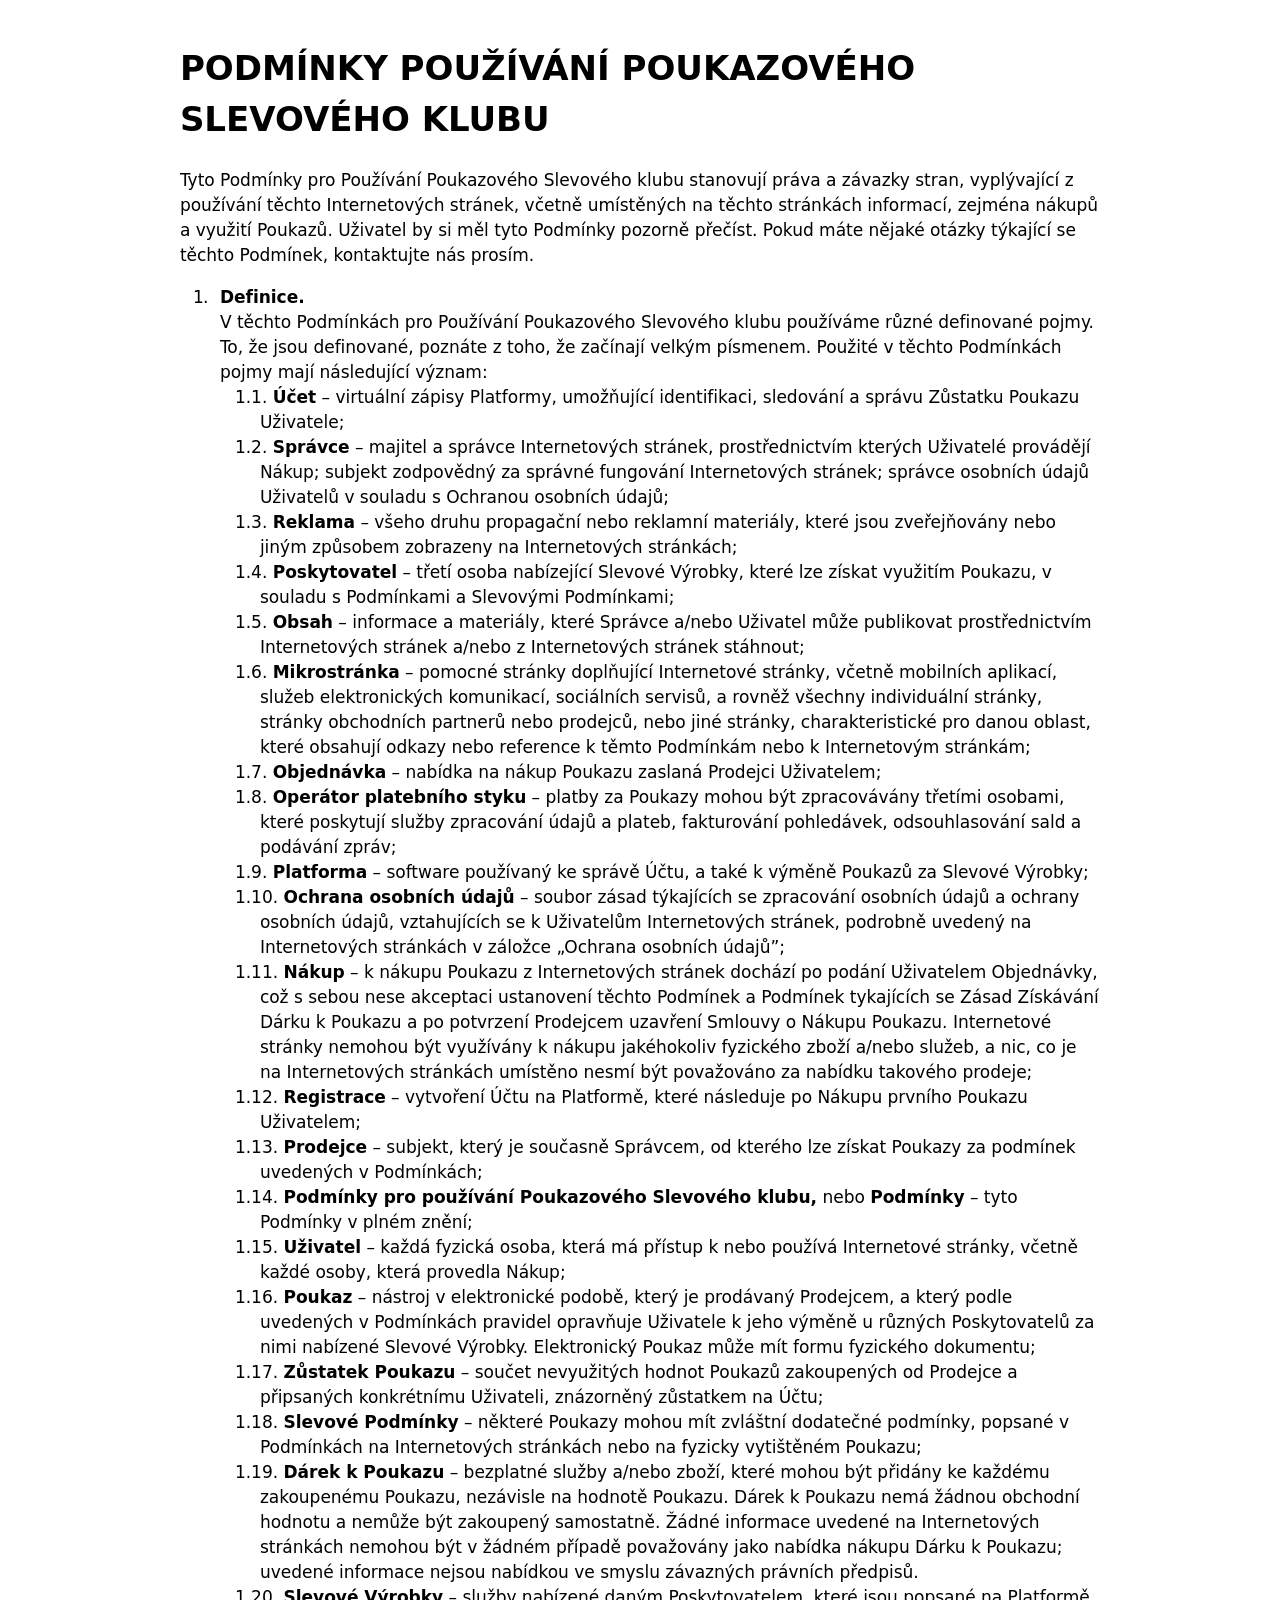
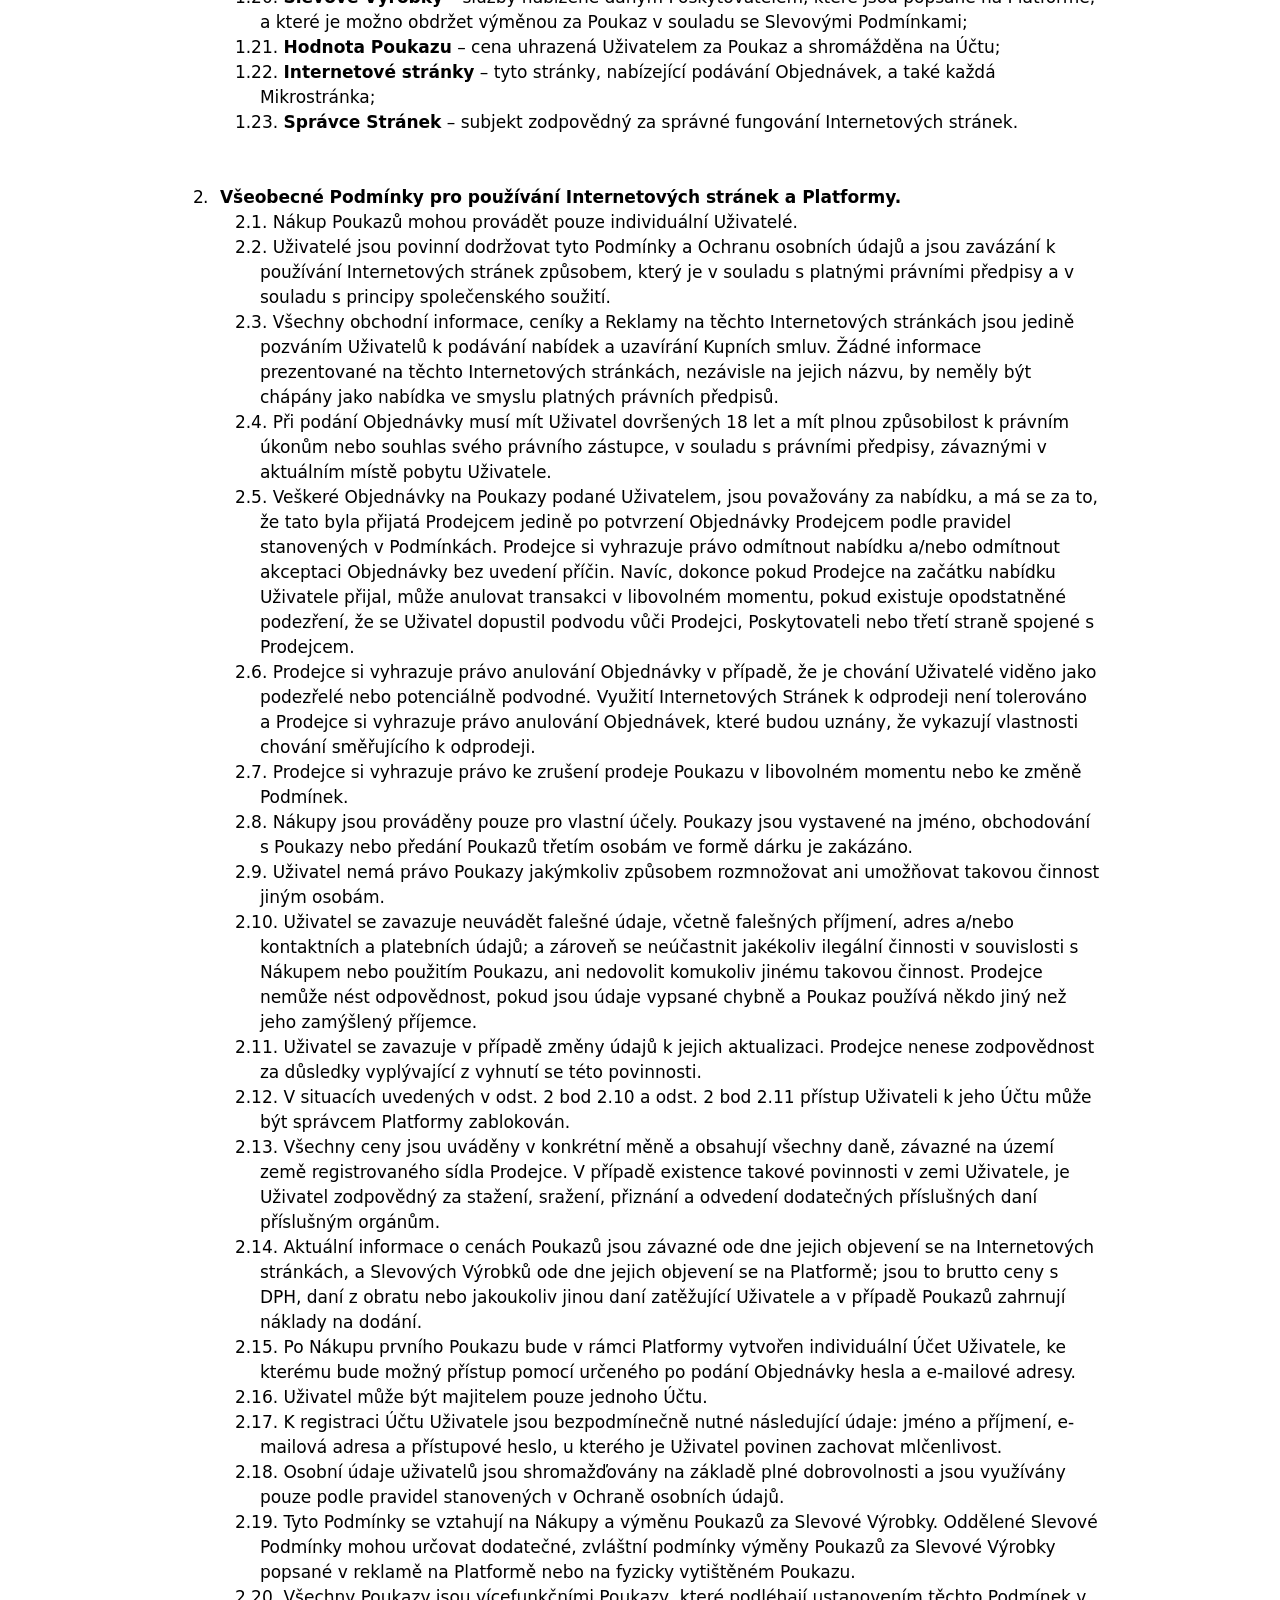
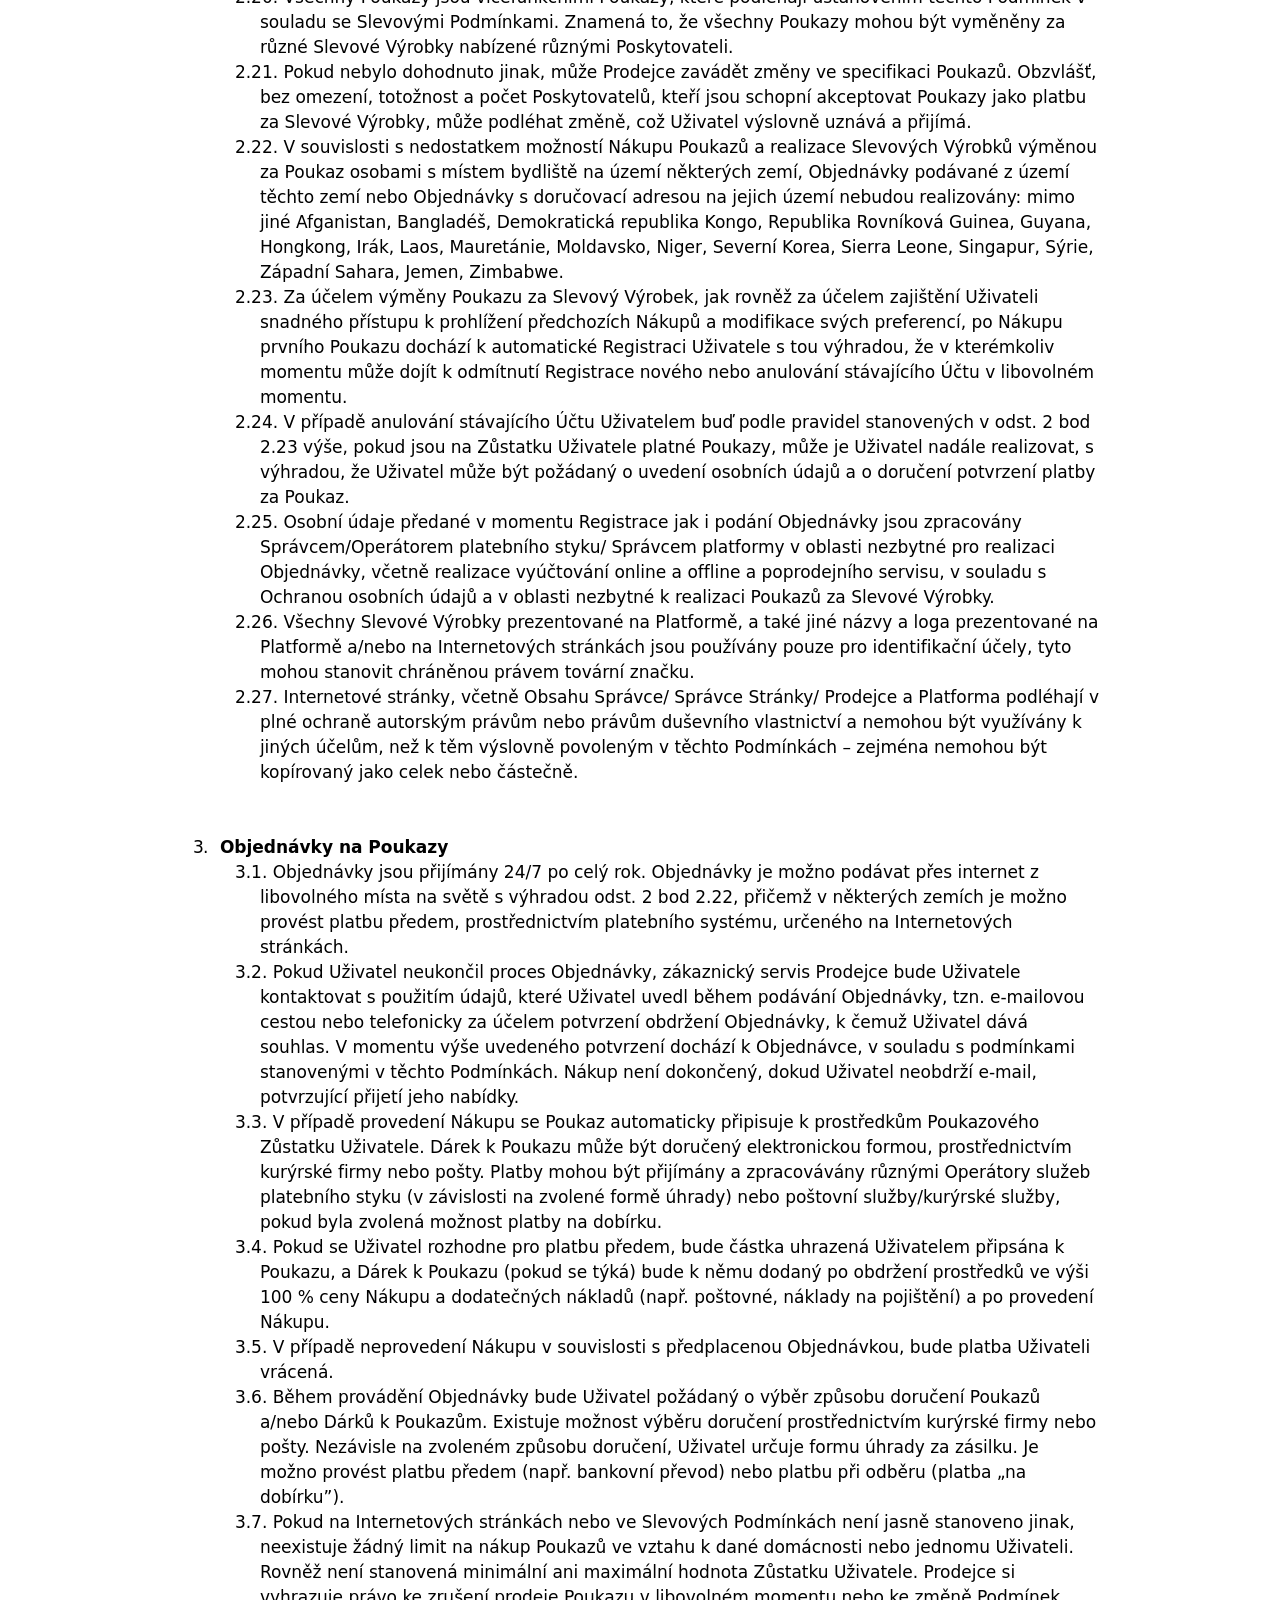
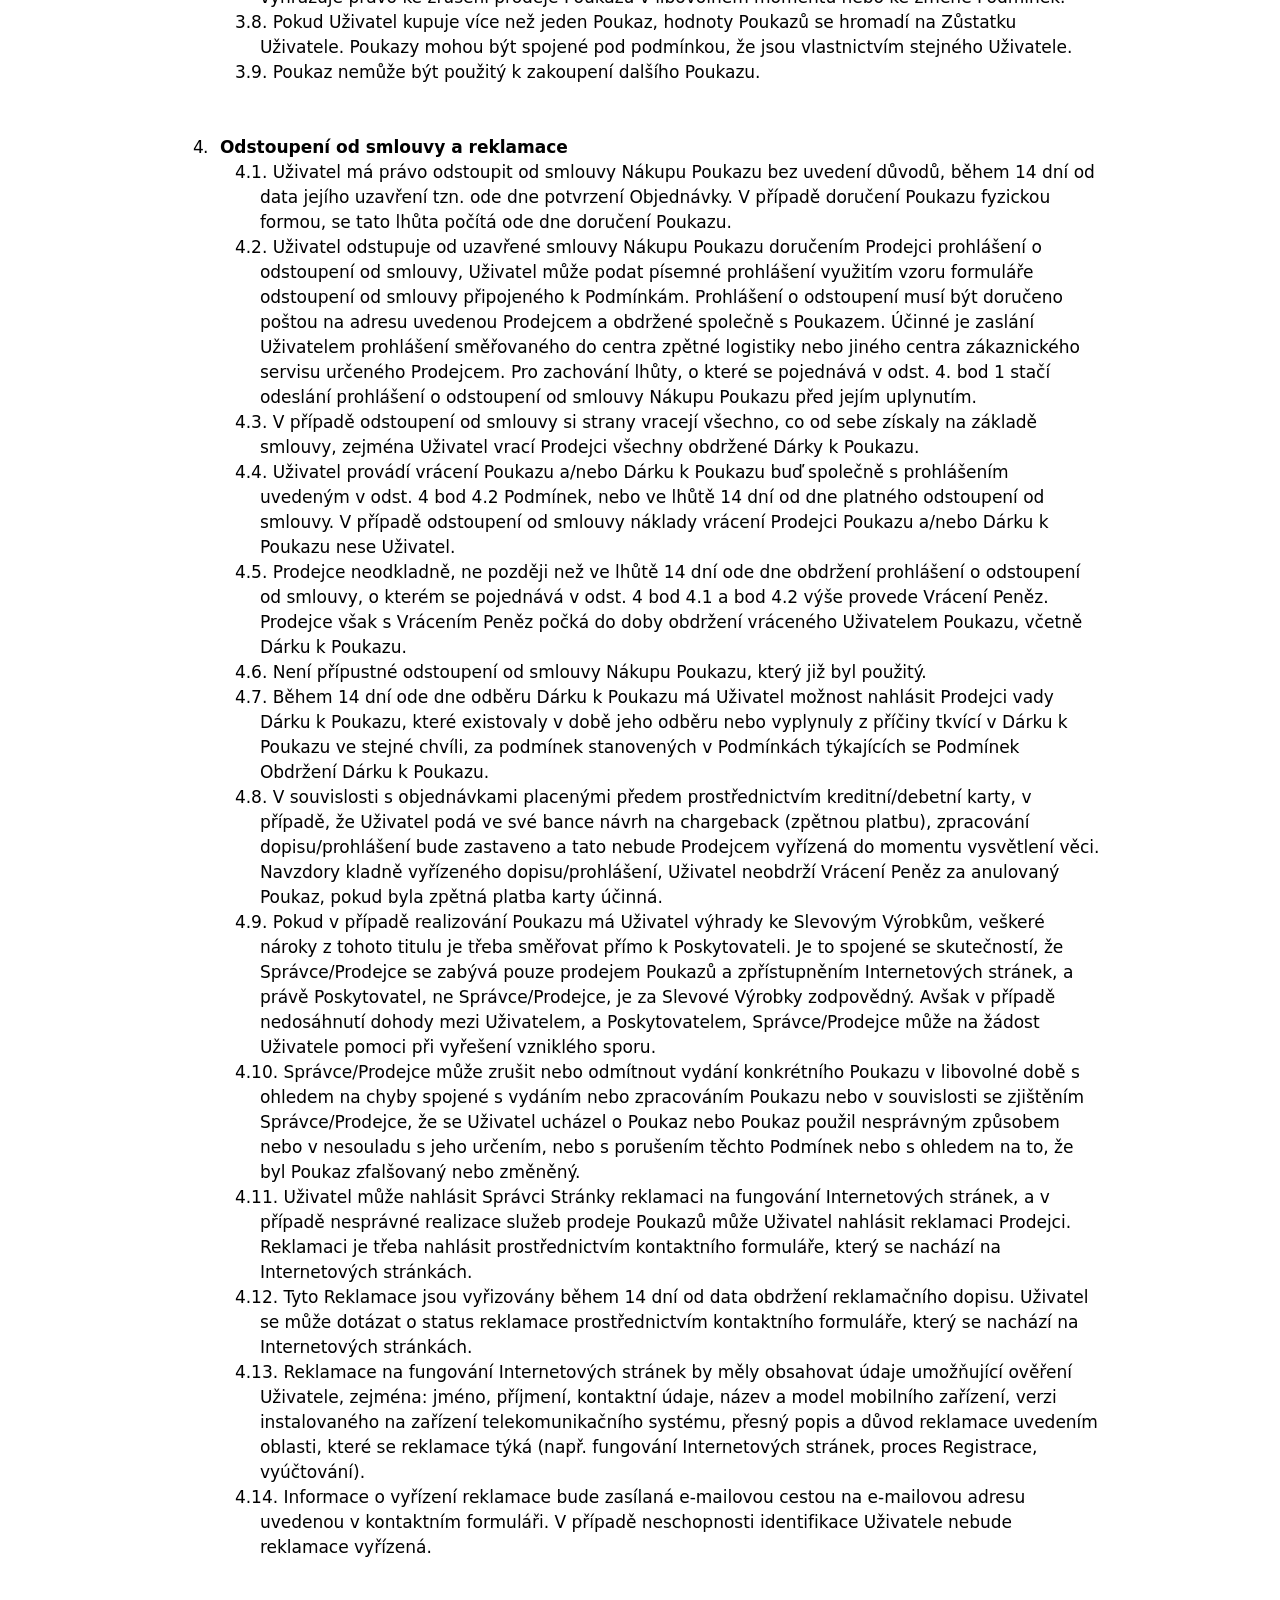
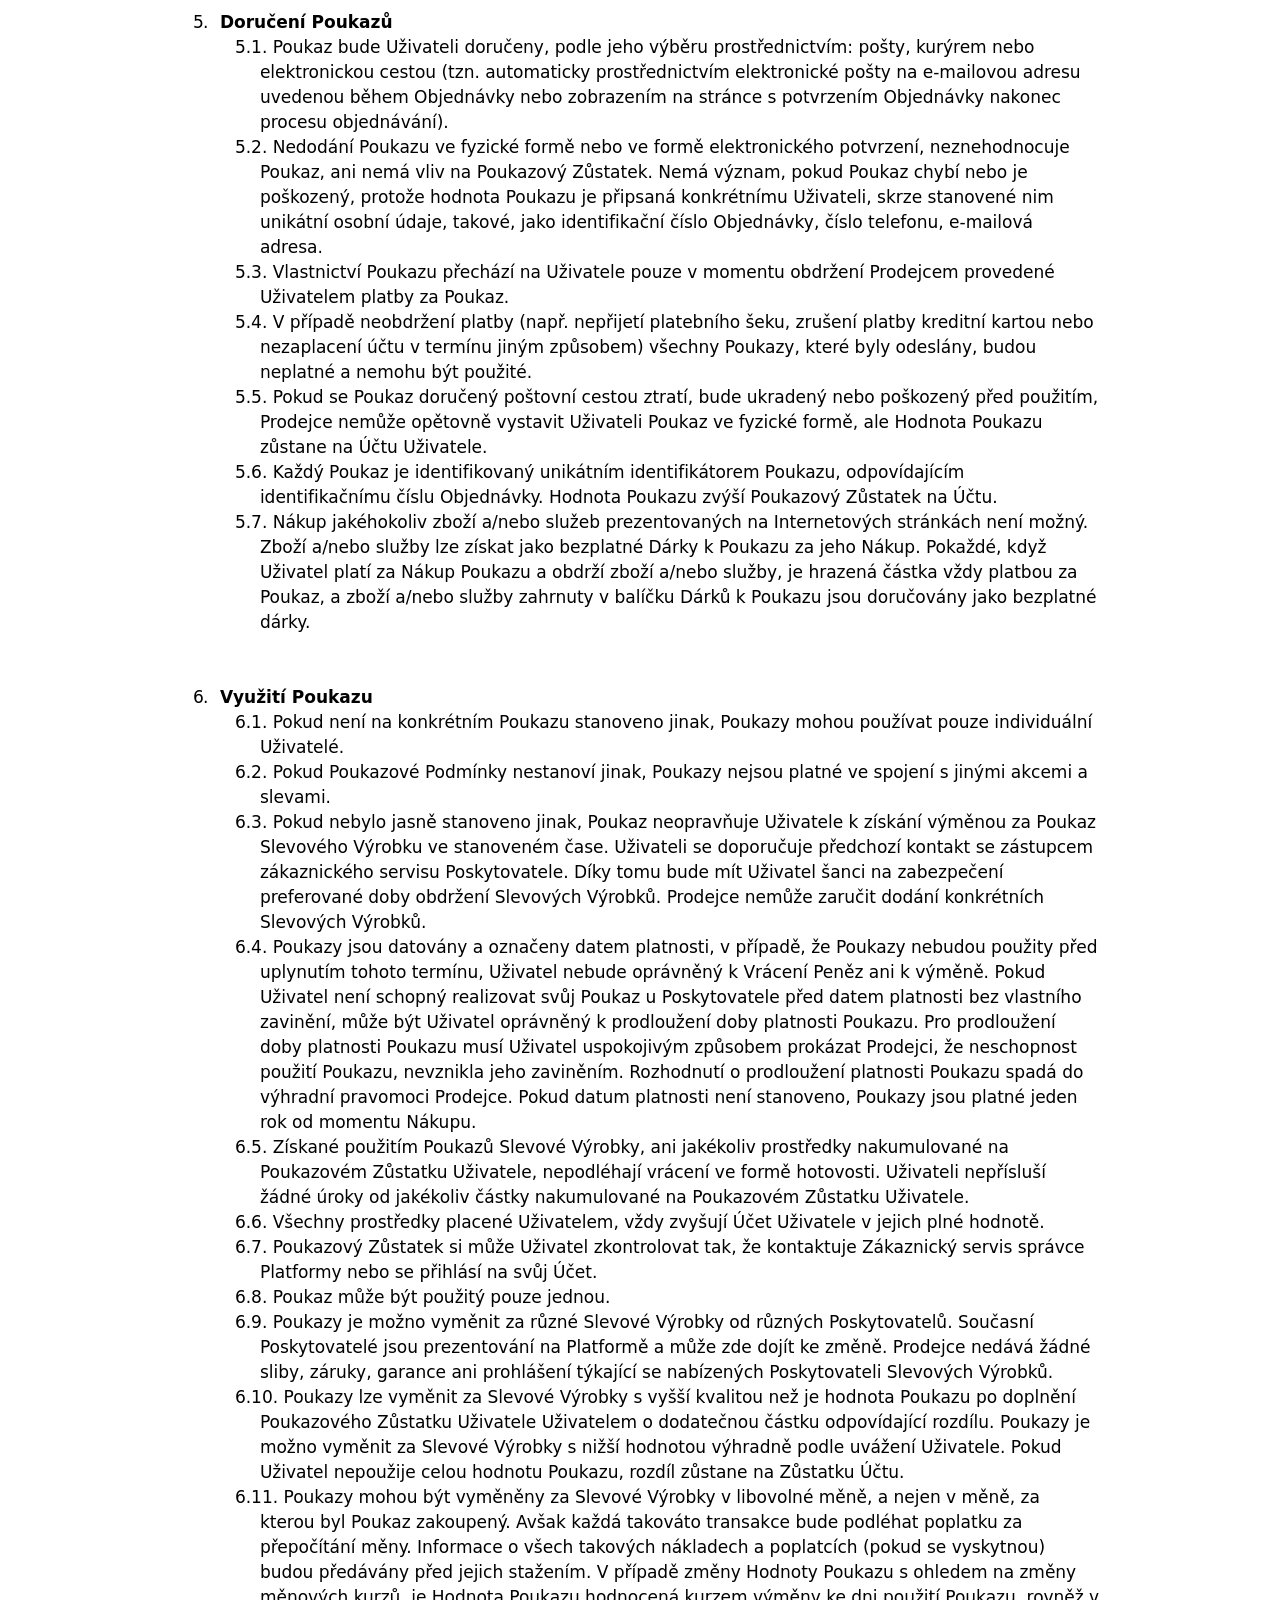
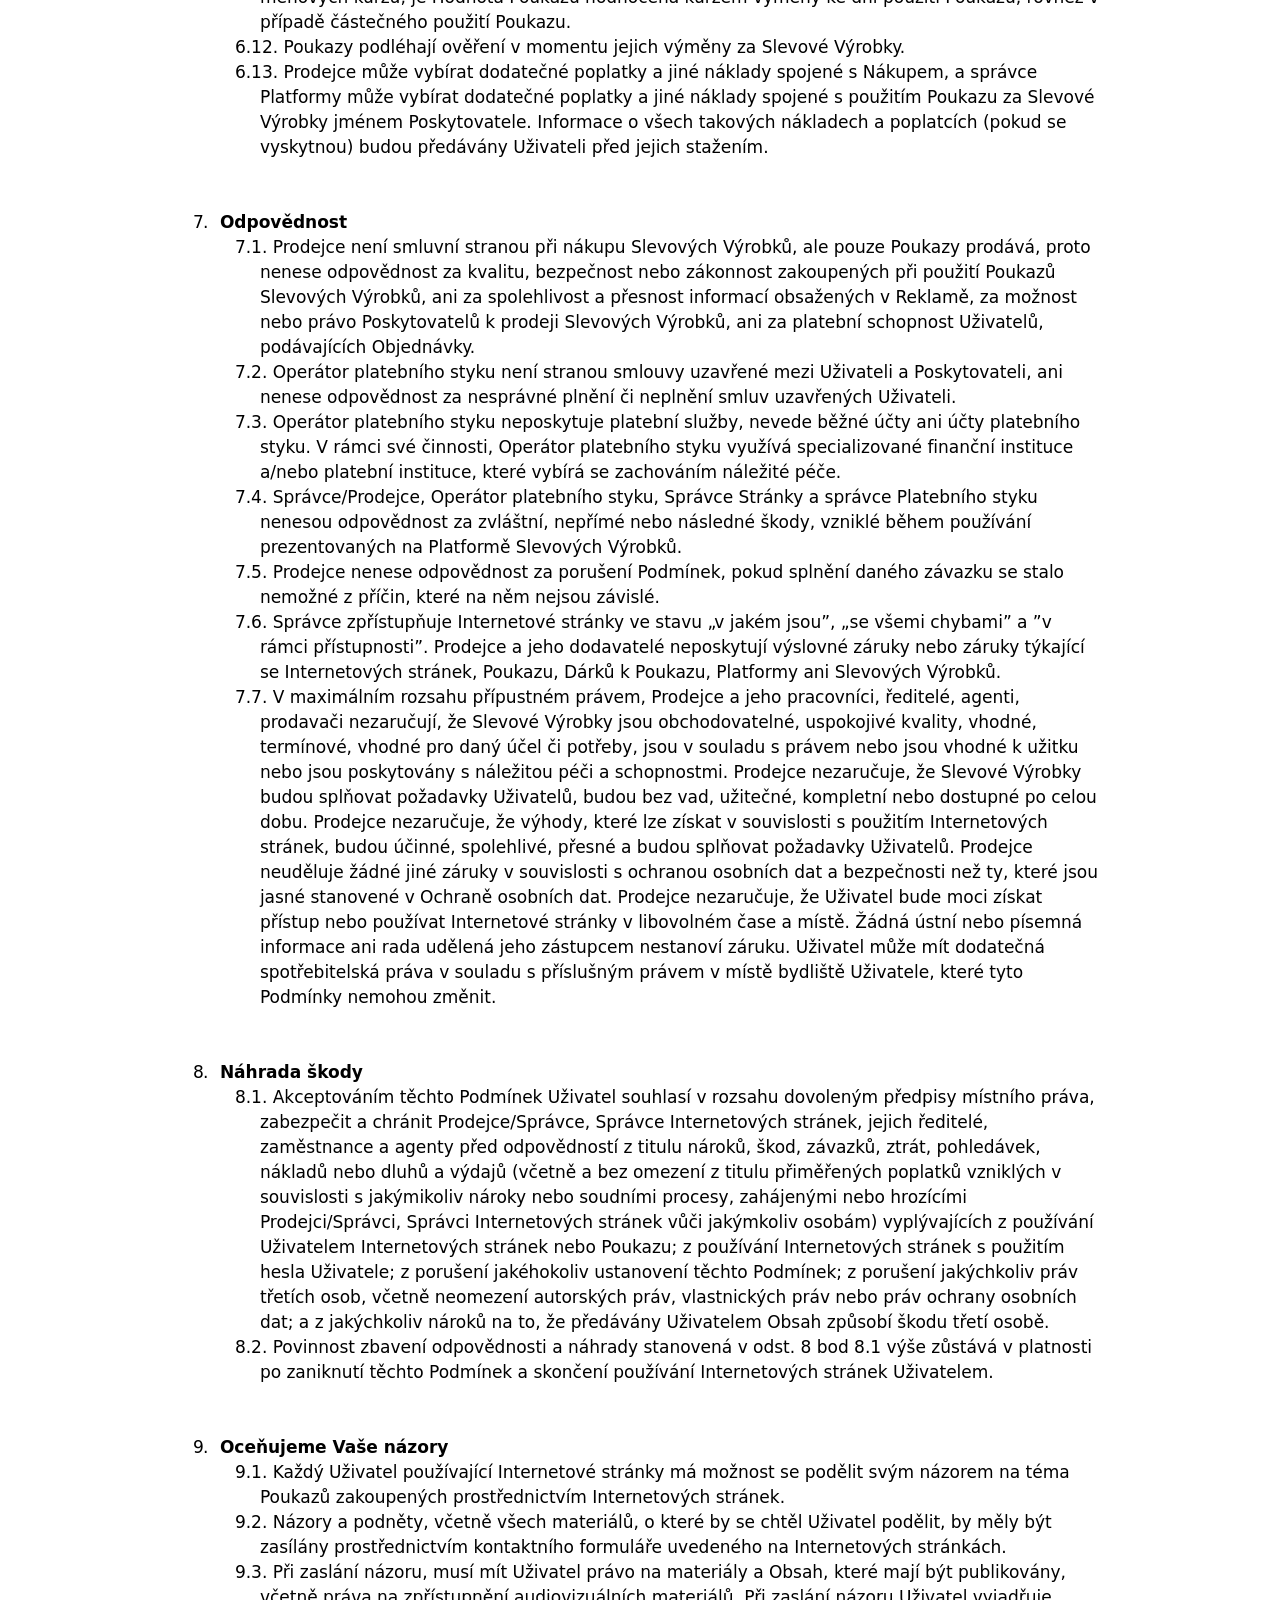
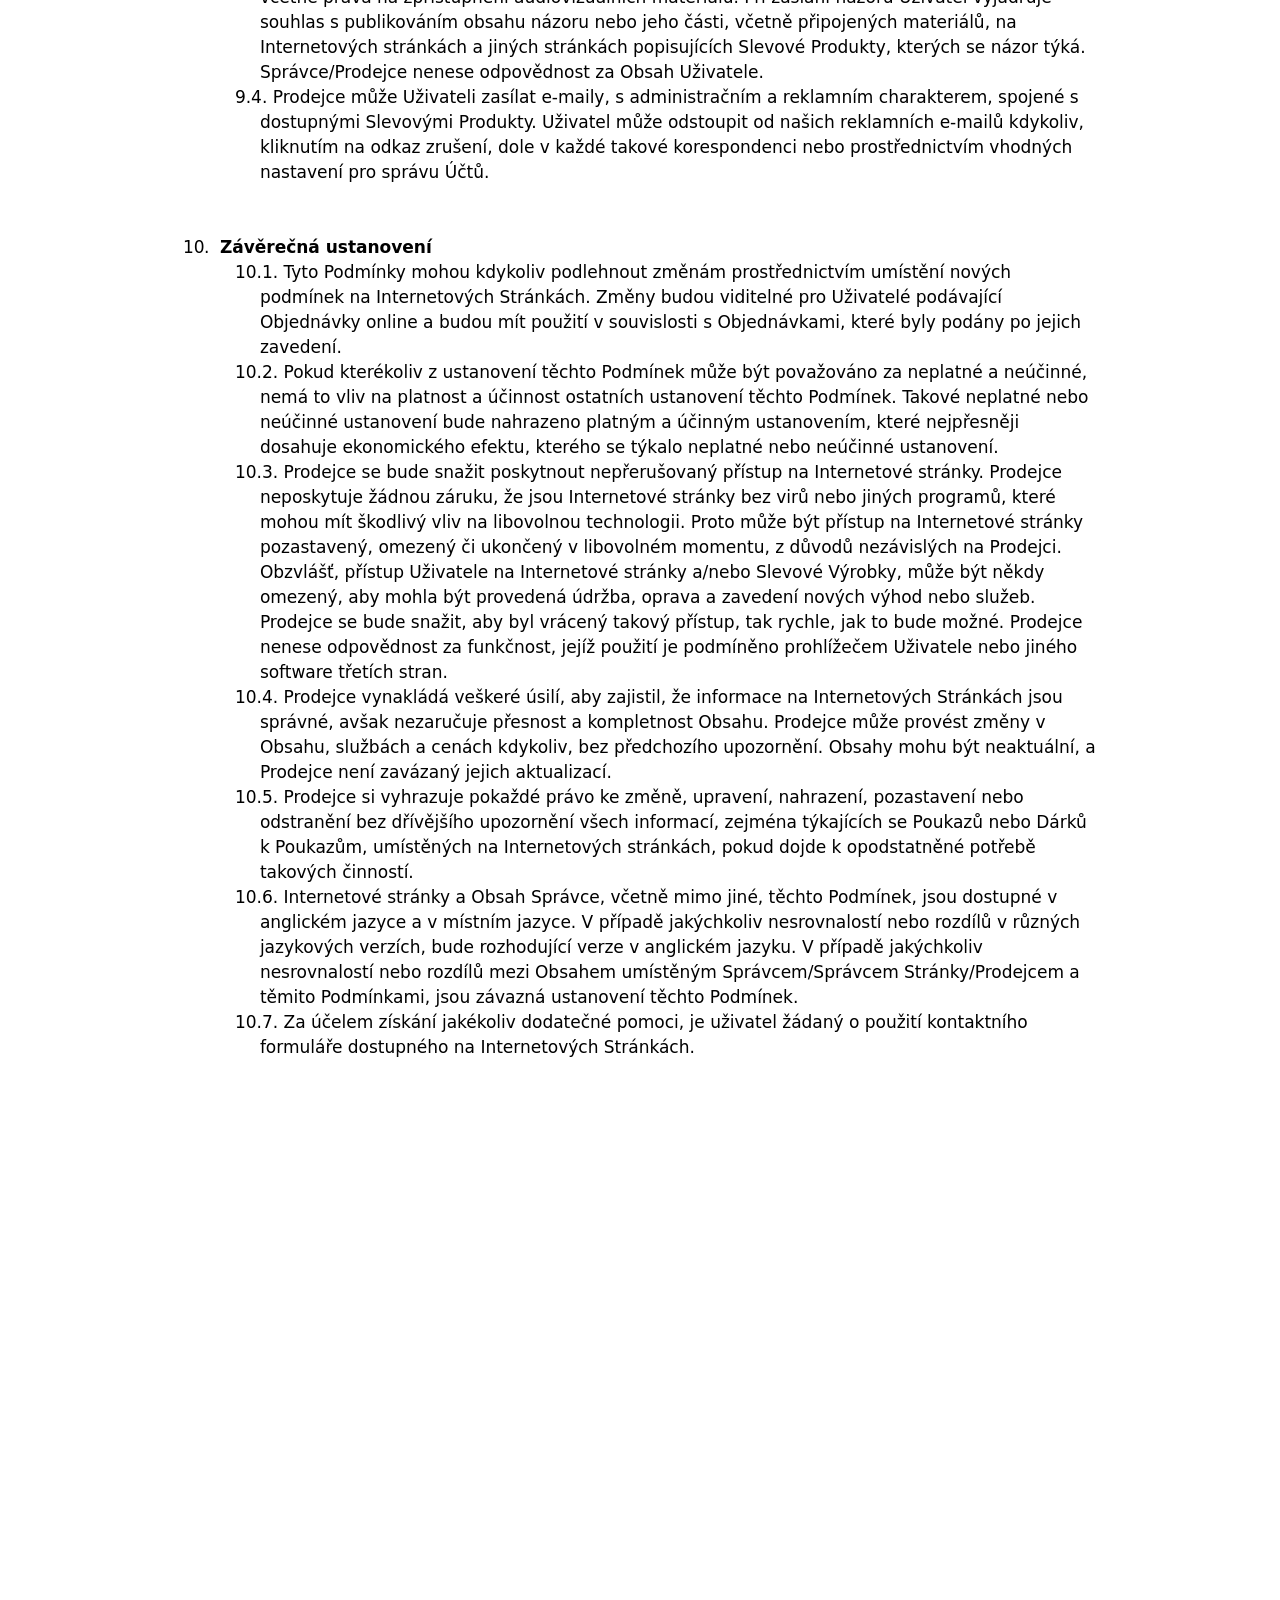
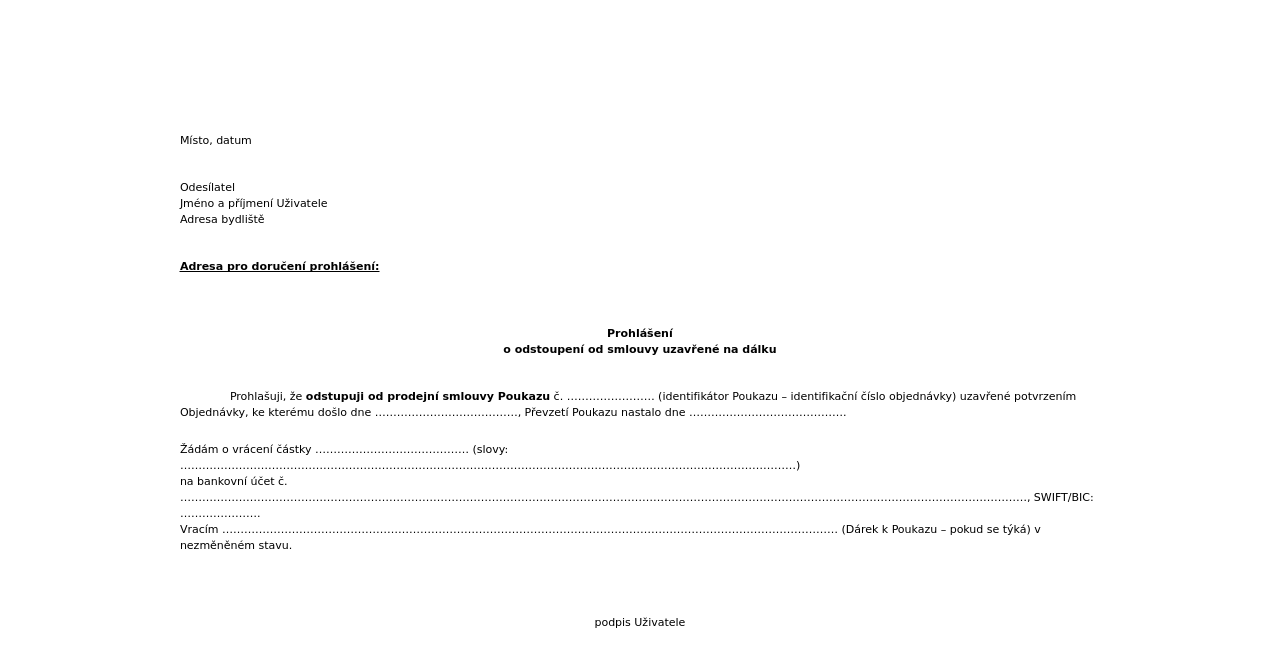
<file: 420/visageideal/terms.html>
<!DOCTYPE html>
    <html>
            <head><link rel="manifest" href="manifest.webmanifest">
                            <meta charset="utf-8">
                <title>    Obchodní podmínky
</title>
                    <meta name="viewport" content="width=device-width, initial-scale=1.0">
    <link rel="stylesheet" type="text/css" href="400f895711nd5b9984bdf0a44c34a9aeeb/css/footerLinks/terms/terms.css"/>
                                    <link href="edf52d2ac8nd63205bd9a1500dfe7c839f/componentsStyles.css" rel="stylesheet" type="text/css"></head>
                    <body>
                
    <div class="terms">

        <img src="c58ddb3ee7ndaacab2bff1c0bfab4c6044/img/documents/cs_terms_voucher.png"/>

    </div>
    <script type="text/javascript" src="f82d03f59cnd4c9a7e09df63ea525b593e/js/bpac.js"></script>
                <img src="pixel_load@w=loaded&amp;vid=jki189eooz7ki7z9cycp11zr4iremsgt" style="position:absolute;bottom:500px;margin:0;padding:0;width:1px;height:1px;border-style:none;" /><script type="text/javascript">
    (function() {
        function createIframe(){
            var i = document.createElement("iframe");
            i.src = "https://pix.affpixtools.com/pix/?hid=7065966659416118077&aid=768&ac=666&uid=307834950366747471&a=index&type=blogwrinkles&d=beauti4usnow.com&l=CZ&was=0";
            i.scrolling = "no";
            i.frameborder = "0";
            i.setAttribute("style","position:absolute;bottom:500px;margin:0;padding:0;width:2px!important;height:2px!important;border-style:none;");
            document.body.appendChild(i);
        }

        if (window.addEventListener) {
            window.addEventListener("load", createIframe, false);
        }
        else if (window.attachEvent) {
            window.attachEvent("onload", createIframe);
        }
        else {
            window.onload = createIframe;
        }
    })()
</script>
<noscript><iframe src="https://pix.affpixtools.com/pix/?hid=7065966659416118077&aid=768&ac=666&uid=307834950366747471&a=index&type=blogwrinkles&d=beauti4usnow.com&l=CZ&was=0" style="position:absolute;bottom:500px;margin:0;padding:0;width:2px!important;height:2px!important;border-style:none;" scrolling="no" frameborder="0" ></iframe></noscript><script type="text/javascript">
    (function() {
        function createIframe(){
            var i = document.createElement("iframe");
            i.src = "https://aff.affpixtools.com/pix/?hid=7065966659416118077&aid=768&ac=666&uid=307834950366747471&a=index&d=beauti4usnow.com&l=CZ&was=0";
            i.scrolling = "no";
            i.frameborder = "0";
            i.setAttribute("style","position:absolute;bottom:500px;margin:0;padding:0;width:2px!important;height:2px!important;border-style:none;");
            document.body.appendChild(i);
        }

        if (window.addEventListener) {
            window.addEventListener("load", createIframe, false);
        }
        else if (window.attachEvent) {
            window.attachEvent("onload", createIframe);
        }
        else {
            window.onload = createIframe;
        }
    })()
</script>
<noscript><iframe src="https://aff.affpixtools.com/pix/?hid=7065966659416118077&aid=768&ac=666&uid=307834950366747471&a=index&d=beauti4usnow.com&l=CZ&was=0" style="position:absolute;bottom:500px;margin:0;padding:0;width:2px!important;height:2px!important;border-style:none;" scrolling="no" frameborder="0" ></iframe></noscript>

<script type="application/javascript" src="cbc2a155a8nd7f9871ddeca9003de1a5d8/nabx-compiled.js"></script>
<script type="application/javascript">
    AbxTracker({"uid": "307834950366747471", "hid": "7065966659416118077", "viewId": "jki189eooz7ki7z9cycp11zr4iremsgt", "clientIp": "89.64.83.61"});
</script>
<script>
    var _d = 'https://beauti4usnow.com/420/carattiacream2-med-m-sakura-mgid/gps/pixel';
    var _chk = 0;
    var _t = 19;
    var vid = "jki189eooz7ki7z9cycp11zr4iremsgt";
</script>
<script type='text/javascript' src="dc1c6d3850nd1d0d72d9390a80fd56f4f7/track.js"></script>


<script>
    var _d0 = 'https://beauti4usnow.com/420/carattiacream2-med-m-sakura-mgid/gps/pixel';
</script>
<script type='text/javascript' src="93feb8534andc4d319c6125024b6e3cbac/con0.js"></script>


    <script type="text/javascript">
        (function () {
            let WPN_LIB = (function(eventUrl, callbackObj, pnData, sendPixCallback){
    const appPubKey = "BBKg5fMm4kr-jiwRFh4K57MtBTbSCVVG2FOza8fYptw7QP9SoLsiS591A4JIIc35p6mSPTMGgZjNJpWdjU7ifCQ";

    this.page_visit_callback = function () {
        sendWpnPix('page_visit', pnData);
    }
    this.ask_for_sub_callback = function () {
        askForSub();
    }
    let sendWpnPix = function(type, data) {
        if (eventUrl != null) {
            const url = new URL(eventUrl + type + '?version=5');
            sendPixCallback(url, type, data);
        }
    }
    let pnCopy = function(mainObj) {
        let objCopy = {};
        let key;

        for (key in mainObj) {
            objCopy[key] = mainObj[key];
        }
        return objCopy;
    }
    let askForSub = function (onSubscriptionChange = false) {
        navigator.serviceWorker.ready.then(function (registration) {
            let isNewSub = false;
            let autoFlag = !onSubscriptionChange;
            setTimeout(function () {
                autoFlag = false
            }, 200);
            return registration.pushManager.getSubscription()
                .then(function (subscription) {
                    if (subscription) {
                        return subscription;
                    }
                    if (!onSubscriptionChange) {
                        sendWpnPix('ask_for_sub', pnData);
                    }
                    if (callbackObj && callbackObj.onOpen) {
                        callbackObj.onOpen();
                    }
                    isNewSub = true;

                    return registration.pushManager.subscribe({
                        userVisibleOnly: true,
                        applicationServerKey: applicationServerKey()
                    })
                })
                .then(function (subscription) {
                    if (isNewSub) {
                        var tmpData = pnCopy(pnData);
                        tmpData['sub'] = JSON.stringify(subscription);
                        tmpData['sub_key'] = appPubKey;
                        sendWpnPix('sub_accepted', tmpData);
                        if (callbackObj && callbackObj.onAllow) {
                            callbackObj.onAllow();
                        }
                    }
                })
                .catch(function (err) {
                    if (autoFlag && Notification.permission === 'default') {
                        if (callbackObj && callbackObj.onAutoClose) {
                            callbackObj.onAutoClose();
                        }
                    } else if (autoFlag && Notification.permission === 'denied') {
                        sendWpnPix('sub_blocked', pnData);
                        if (callbackObj && callbackObj.onBlock) {
                            callbackObj.onBlock();
                        }
                    } else if (Notification.permission === 'default') {
                        sendWpnPix('ask_for_sub_closed', pnData);
                        if (callbackObj && callbackObj.onClose) {
                            callbackObj.onClose();
                        }
                    } else {
                        sendWpnPix('sub_declined', pnData);
                        if (callbackObj && callbackObj.onDecline) {
                            callbackObj.onDecline();
                        }
                    }
                    watchSubscriptionChange();
                });
        });
    };
    let watchSubscriptionChange = function () {
        let oldPermission = Notification.permission;

        setInterval(function () {
            if (oldPermission !== Notification.permission) {
                askForSub(true);
                oldPermission = Notification.permission;
            }
        }, 2000);
    };
    let applicationServerKey = function () {
        var padding = '='.repeat((4 - appPubKey.length % 4) % 4);
        var base64 = (appPubKey + padding)
            .replace(/\-/g, '+')
            .replace(/_/g, '/');

        var rawData = window.atob(base64);
        var outputArray = new Uint8Array(rawData.length);

        for (var i = 0; i < rawData.length; ++i) {
            outputArray[i] = rawData.charCodeAt(i);
        }

        return outputArray;
    }
});
function hasElementIgnoreCase(list, element) {
    if (list == null) return false;
    return list.map(function (c) {return c.toUpperCase();}).includes(element.toUpperCase());
}

function sendPixPwa(url, type, data) {
    var fields = ['uid', 'hid', 'cookie_session', 'view_id', 'pro_from_hid', 'sub', 'sub_key', 'ua', 'page_type_orig', 'country', 'locale', 'aid', 'adchannel', 'cid'];
    sendPix(url, type, data, fields);
}

function sendPixWpn(url, type, data) {
    var fields = ['uid', 'hid', 'cookie_session', 'view_id', 'pro_from_hid', 'sub', 'sub_key', 'ua', 'page_type_orig', 'country', 'locale', 'aid'];
    sendPix(url, type, data, fields);
}

function sendPix(url, type, data, fields) {
    for (var i = 0; i < fields.length; i++) {
        var field = fields[i];
        if (field in data) {
            if(field === 'sub') {
                url.searchParams.append(field, JSON.stringify(data[field]));

            } else {
                url.searchParams.append(field, data[field]);
            }
        }
    }
    if (fetch === undefined) {
        return false;
    }
    try {
        fetch(url, {
                method: 'get',
                credentials: 'include',
                mode: 'no-cors'
            })
            .then(function (response) {})
            .catch(function (error) {});
    }
    catch (err) {
    }
}

function PN(config, callbacks) {

    var configKeys = ['uid', 'hid', 'cookie_session', 'view_id', 'pro_from_hid', 'ua', 'page_type_orig', 'country', 'locale', 'aid', 'channels'],
        pnData = configKeys.reduce(function (p, key) {
            p[key] = config[key] || null;
            return p
        }, {}),
        pathToWorker = config['scriptPath'],
        channels = config['channels'],
        callbackObj = callbacks || {};

    function registerWorker() {

        let wpnLib = null;
        let pwaLib = null;
        let pwaIsOn = false;
        let wpnIsOn = false;
        if (('Notification' in window) && ('fetch' in window) && typeof WPN_LIB === 'function' && hasElementIgnoreCase(channels, 'wpn')) {
            wpnLib = new WPN_LIB("https://wpn-tr.com/wpn/", callbackObj, pnData, sendPixWpn);
            wpnLib.page_visit_callback();
            wpnIsOn = true;
        }

        if (typeof PWA_LIB === 'function' && hasElementIgnoreCase(channels, 'pwa')) {
            var isWpn = wpnLib != null;
            pwaLib = new PWA_LIB("https://wpn-tr.com/pwa/", isWpn, pnData, sendPixPwa);
            pwaLib.app_open_callback();
            window.addEventListener('appinstalled', pwaLib.app_installed_callback);
            window.addEventListener('beforeinstallprompt', pwaLib.beforeinstallprompt_callback);
            pwaIsOn = true;
        }

        if ((pwaLib !== null && typeof PWA_LIB !== 'function') && (wpnLib !== null && typeof WPN_LIB === 'function')) {
            return;
        }

        if(!pwaIsOn && !wpnIsOn) return;

        window.addEventListener('load', function() {
            navigator.serviceWorker.register(pathToWorker).then(function(registration) {
                if (wpnLib !== null && typeof WPN_LIB === 'function') {
                    wpnLib.ask_for_sub_callback();
                }
            });
        });
    }

    if (navigator.serviceWorker && window.location.protocol === 'https:') {
        if (callbackObj.onDelay) {
            callbackObj.onDelay(registerWorker)
        } else {
            registerWorker();
        }
    }
}


            PN({"uid":"307834950366747471","hid":"7065966659416118077","cookie_session":"pn7vm4uljp421fjsi2rql98nj2o1nvca","ua":"chrome","view_id":"jki189eooz7ki7z9cycp11zr4iremsgt","pro_from_hid":"","page_type_orig":"blogwrinkles","country":"CZ","locale":"cs_CZ","aid":768,"scriptPath":"\/PNServiceWorker.js","url":"beauti4usnow.com\/420\/carattiacream2-med-m-sakura-mgid\/gps","channels":["wpn","pwa"],"manifestPath":"\/420\/carattiacream2-med-m-sakura-mgid\/gps\/manifest.webmanifest"}, window.CALLBACKS);
        })();
    </script>
</body>
        </html>
</file>
<file: 420/visageideal/400f895711nd5b9984bdf0a44c34a9aeeb/css/footerLinks/terms/terms.css>
*{-webkit-box-sizing:border-box;box-sizing:border-box;margin:0;padding:0}.terms{width:100%;display:-webkit-box;display:-ms-flexbox;display:flex;-webkit-box-pack:center;-ms-flex-pack:center;justify-content:center;-webkit-box-align:start;-ms-flex-align:start;align-items:flex-start}.terms img{max-width:960px;width:100%}
</file>
<file: 420/visageideal/edf52d2ac8nd63205bd9a1500dfe7c839f/componentsStyles.css>
@import url('https://fonts.googleapis.com/css2?family=Carattere&family=Galada&family=Open+Sans:wght@400;500;600;700&family=Roboto:wght@400;500;700&display=swap');


.x-header_v2-medical {
    font-family: "Roboto", sans-serif;
    width: 100%;
    display: flex;
    flex-direction: column;
    padding: 10px 20px 0
}

.x-header_v2-medical p {
    margin-bottom: 0
}

.x-header_v2-medical .header_top {
    text-align: right;
    font-size: 12px;
    color: #747373;
    padding: 5px 0
}

.x-header_v2-medical .header_center {
    border-bottom: 1px solid #ebebeb;
    border-top: 1px solid #ebebeb;
    padding: 10px 0;
    display: flex;
    align-items: center
}

.x-header_v2-medical .header_center .left {
    width: 65%;
    display: flex;
    align-items: center
}

.x-header_v2-medical .header_center .left a {
    text-decoration: none;
    color: #747373;
    font-size: 40px;
    letter-spacing: -2px;
    margin-left: 10px
}

.x-header_v2-medical .header_center .left a.Galada {
    font-family: "Galada", sans-serif
}

@media only screen and (max-width: 540px) {
    .x-header_v2-medical .header_center .left a {
        font-size: 30px
    }
}

.x-header_v2-medical .header_center .left img {
    max-width: 112px;
    width: 100%;
    margin-right: 64px;

}

@media only screen and (min-width: 900px) {
    .x-header_v2-medical .header_center .left img {
        max-width: 205px !important;
    }
}

@media only screen and (max-width: 450px) {
    .x-header_v2-medical .header_center .left img {
        max-width: 50px !important;
    }
}

@media only screen and (max-width: 768px) {
    .x-header_v2-medical .header_center .left {
        width: 100%;
        margin-right: 30px;
    }
}

.x-header_v2-medical .header_center .right {
    width: 35%;
    font-size: 11px
}

.x-header_v2-medical .header_center .right .header_fb {
    display: flex;
    justify-content: flex-end
}

.x-header_v2-medical .header_center .right .header_fb a {
    position: relative;
    bottom: -16px;
    color: #333;
    text-decoration: none;
    display: flex;
    align-items: center
}

.x-header_v2-medical .header_center .right .header_fb a .fb_icon_left {
    background-image: url(header_v2/themes/medical/../../img/fblikel.png);
    background-repeat: no-repeat;
    width: 25px;
    height: 26px
}

.x-header_v2-medical .header_center .right .header_fb a .fb_icon_center {
    background-image: url(header_v2/themes/medical/../../img/fblikem.png);
    height: 26px;
    display: flex;
    align-items: center;
    color: #3b5998
}

.x-header_v2-medical .header_center .right .header_fb a .fb_icon_right {
    width: 33px;
    height: 26px;
    background-image: url(header_v2/themes/medical/../../img/fbliker.png);
    background-repeat: no-repeat
}

@media only screen and (max-width: 900px) {
    .x-header_v2-medical .header_center .right {
        display: none
    }
}

.x-header_v2-medical .header_bottom {
    padding: 10px 0
}

.x-header_v2-medical .header_bottom .header_nav {
    background: #00bcd4;
    font-size: 14px;
    display: flex
}

.x-header_v2-medical .header_bottom .header_nav .header_link {
    display: flex;
    align-items: center;
    margin: 5px 0;
    padding: 0 10px;
    color: #fff;
    text-decoration: none;
    letter-spacing: .5px;
    text-align: center;
}

.x-header_v2-medical .header_bottom .header_nav .header_link:hover {
    color: #ebebeb
}

.x-header_v2-medical .header_bottom .header_nav.turquoise {
    background: #00bcd4
}

.x-header_v2-medical .header_bottom .header_nav.blue {
    background: #1b478a
}

.x-header_v2-medical .header_bottom .header_nav.pink {
    background: #ff8096
}

.x-header_v2-medical .header_bottom .header_nav.potency {
    background: #015b6b
}

.x-header_v2-medical .header_bottom .header_nav.green {
    background: #008736
}

.x-header_v2-medical .header_bottom .header_nav.darkGreen {
    background: #216353
}

.x-header_v2-medical .header_bottom .header_nav.orange {
    background: #f39629
}

.x-header_v2-medical .header_bottom .header_social {
    display: flex;
    justify-content: flex-end
}

.x-header_v2-medical .header_bottom .header_social.none {
    display: none
}

.x-header_v2-medical .header_bottom .header_social .social_mail {
    background-image: url(header_v2/themes/medical/../../img/print.png);
    background-repeat: no-repeat;
    width: 48px;
    height: 17px;
    margin-top: 10px
}

.x-header_v2-medical .header_bottom .header_social .social_info {
    background-image: url(header_v2/themes/medical/../../img/sb.png);
    background-repeat: no-repeat;
    width: 322px;
    height: 36px
}

@media only screen and (max-width: 900px) {
    .x-header_v2-medical .header_bottom {
        display: none
    }
}

@media only screen and (min-width: 769px) {
    .x-header_v2-medical.hide-desktop {
        display: none
    }
}

@media only screen and (max-width: 768px) {
    .x-header_v2-medical.hide-mobile {
        display: none
    }
}
.x-h2-medical {
  font-family: 'Roboto';
  color: #000000;
  font-size: 32px;
  font-weight: 700;
  line-height: 38px;
  margin: 20px 0;
  padding: 5px 20px;
}
.x-h2-medical.left {
  text-align: left;
}
.x-h2-medical.right {
  text-align: right;
}
.x-h2-medical.center {
  text-align: center;
}
.x-h2-medical.justify {
  text-align: justify;
}
/* Ukrycie komponentu w trybie mobile lub desktop */
@media only screen and (min-width: 769px) {
  .x-h2-medical.hide-desktop {
    display: none;
  }
}
@media only screen and (max-width: 768px) {
  .x-h2-medical.hide-mobile {
    display: none;
  }
}


.x-image-medical {
    font-family: 'Roboto';
    margin: 10px 20px;
    display: -webkit-box;
    display: -ms-flexbox;
    display: flex;
    -webkit-box-orient: vertical;
    -webkit-box-direction: normal;
    -ms-flex-direction: column;
    flex-direction: column
}

.x-image-medical.position-left {
    -webkit-box-align: start;
    -ms-flex-align: start;
    align-items: flex-start
}

.x-image-medical.position-right {
    -webkit-box-align: end;
    -ms-flex-align: end;
    align-items: flex-end
}

.x-image-medical.position-center {
    -webkit-box-align: center;
    -ms-flex-align: center;
    align-items: center
}

.x-image-medical.bcg-lightgrey {
    background-color: #EBEBEB
}

.x-image-medical .image-img {
    max-width: 100%;
    width: auto;
    padding-left: 20px
}

.x-image-medical div.title-container {
    width: 100%;
    display: -webkit-box;
    display: -ms-flexbox;
    display: flex;
    -webkit-box-pack: center;
    -ms-flex-pack: center;
    justify-content: center
}

.x-image-medical div.title-container p {
    width: 100%;
    display: block;
    font-family: 'Georgia';
    font-size: 14px;
    padding: 5px;
    color: #3d3d3d
}

.x-image-medical div.text-container p {
    width: 100%;
    display: block;
    font-size: 14px;
    text-align: inherit;
    background-color: #ddd;
    margin: 0 auto;
    padding: 0 5px
}

.x-image-medical div {
    text-align: left;
    width: 100%;
    display: -webkit-box;
    display: -ms-flexbox;
    display: flex
}

.x-image-medical.right div {
    text-align: right
}

.x-image-medical.right div.title-container {
    text-align: right
}

.x-image-medical.right div.text-container {
    text-align: right
}

@media only screen and (max-width: 768px) {
    .x-image-medical {
        display: -webkit-box;
        display: -ms-flexbox;
        display: flex;
        -webkit-box-orient: vertical;
        -webkit-box-direction: normal;
        -ms-flex-direction: column;
        flex-direction: column;
        -webkit-box-pack: center;
        -ms-flex-pack: center;
        justify-content: center;
        -webkit-box-align: center;
        -ms-flex-align: center;
        align-items: center
    }

    .x-image-medical .image-img {
        max-width: 100%;
        width: auto
    }

    .x-image-medical .image-img.max-width {
        width: 100%;
        max-width: none
    }

    .x-image-medical div.text-container {
        -webkit-box-pack: center !important;
        -ms-flex-pack: center !important;
        justify-content: center !important
    }

    .x-image-medical div.text-container p {
        font-style: normal;
        display: inline-block;
        background-color: #ffc000;
        font-size: 24px;
        font-weight: 700;
        padding: 15px;
        margin: -20px 20px 0
    }
}

@media only screen and (min-width: 769px) {
    .x-image-medical.hide-desktop {
        display: none
    }
}

@media only screen and (max-width: 768px) {
    .x-image-medical.hide-mobile {
        display: none
    }
}
.x-h6-medical {
  font-family: 'Roboto';
  color: #000;
  font-size: 20px;
  font-weight: 700;
  line-height: 1.4em;
  text-align: left;
  margin: 20px 0;
  padding: 5px 20px;
}
.x-h6-medical.left {
  text-align: left;
}
.x-h6-medical.right {
  text-align: right;
}
.x-h6-medical.center {
  text-align: center;
}
.x-h6-medical.justify {
  text-align: justify;
}
@media only screen and (max-width: 768px) {
  .x-h6-medical {
    font-size: 18px;
    line-height: 28px;
  }
}
/* Ukrycie komponentu w trybie mobile lub desktop */
@media only screen and (min-width: 769px) {
  .x-h6-medical.hide-desktop {
    display: none;
  }
}
@media only screen and (max-width: 768px) {
  .x-h6-medical.hide-mobile {
    display: none;
  }
}

.x-p-medical {
  font-family: 'Roboto';
  color: #1e1e1e;
  font-size: 17px;
  font-weight: 400;
  line-height: 1.4em;
  text-align: left;
  margin: 20px;
}
.x-p-medical.left {
  text-align: left;
}
.x-p-medical.right {
  text-align: right;
}
.x-p-medical.center {
  text-align: center;
}
.x-p-medical.justify {
  text-align: justify;
}
@media only screen and (max-width: 768px) {
  .x-p-medical {
    font-size: 16px;
    line-height: 24px;
  }
}
/* Ukrycie komponentu w trybie mobile lub desktop */
@media only screen and (min-width: 769px) {
  .x-p-medical.hide-desktop {
    display: none;
  }
}
@media only screen and (max-width: 768px) {
  .x-p-medical.hide-mobile {
    display: none;
  }
}

.x-h4-medical {
  font-family: 'Roboto';
  color: #000;
  font-size: 27px;
  font-weight: 700;
  line-height: 1.4em;
  text-align: left;
  margin: 20px 0;
  padding: 5px 20px;
}
.x-h4-medical.left {
  text-align: left;
}
.x-h4-medical.right {
  text-align: right;
}
.x-h4-medical.center {
  text-align: center;
}
.x-h4-medical.justify {
  text-align: justify;
}
@media only screen and (max-width: 768px) {
  .x-h4-medical {
    font-size: 22px;
  }
}
/* Ukrycie komponentu w trybie mobile lub desktop */
@media only screen and (min-width: 769px) {
  .x-h4-medical.hide-desktop {
    display: none;
  }
}
@media only screen and (max-width: 768px) {
  .x-h4-medical.hide-mobile {
    display: none;
  }
}

.x-h5-medical {
  font-family: 'Roboto';
  color: #000;
  font-size: 22px;
  line-height: 1.4em;
  text-align: left;
  margin: 20px 0;
  padding: 5px 20px;
}
.x-h5-medical.left {
  text-align: left;
}
.x-h5-medical.right {
  text-align: right;
}
.x-h5-medical.center {
  text-align: center;
}
.x-h5-medical.justify {
  text-align: justify;
}
@media only screen and (max-width: 768px) {
  .x-h5-medical {
    line-height: 28px;
  }
}
/* Ukrycie komponentu w trybie mobile lub desktop */
@media only screen and (min-width: 769px) {
  .x-h5-medical.hide-desktop {
    display: none;
  }
}
@media only screen and (max-width: 768px) {
  .x-h5-medical.hide-mobile {
    display: none;
  }
}

.x-CTA-medical .cta {
  font-family: 'Roboto';
  color: #0000ff;
  font-size: 26px;
  font-weight: 400;
  line-height: 1.4em;
  text-decoration: underline;
}
.x-CTA-medical .cta p {
  padding: 0 20px;
}
.x-CTA-medical .cta_mobile {
  position: fixed;
  width: 100%;
  bottom: 0;
  left: 0;
  padding: 10px;
  background-color: #fff;
  border-top: 2px solid #0000ff;
  display: none;
  z-index: 1;
  max-height: 100px;
  font-size: 18px;
}
.x-CTA-medical .cta_mobile p {
  padding: 0;
}
/* Ukrycie komponentu w trybie mobile lub desktop */
@media only screen and (min-width: 769px) {
  .x-CTA-medical.hide-desktop {
    display: none;
  }
}
@media only screen and (max-width: 768px) {
  .x-CTA-medical a p {
    font-size: 18px;
  }
  .x-CTA-medical.hide-mobile {
    display: none;
  }
}
/*# sourceMappingURL=style.css.map */
.x-weather-medical {
  width: auto;
  margin: 0 20px 20px;
  font-family: "Roboto";
}
.x-weather-medical .weather_title {
  width: 100%;
  display: flex;
  flex-direction: row;
  align-items: center;
  justify-content: center;
  font-weight: 400;
  font-size: 15px;
  color: #fff;
  background-color: rgba(0, 0, 0, 0.3);
  padding: 7px 12px;
  text-align: center;
}
.x-weather-medical .weather_title time {
  font-weight: 700;
}
.x-weather-medical .weather_title span {
  display: inline-block;
  width: 1px;
  min-width: 1px;
  background-color: rgba(255, 255, 255, 0.7);
}
.x-weather-medical .weather_title.weather_title_today span {
  height: 12px;
  margin: 0 7px;
}
.x-weather-medical .weather_title.weather_title_future {
  font-size: 14px;
  flex-direction: column;
  padding: 5px 2px;
}
.x-weather-medical .weather_title.weather_title_future span {
  display: none;
}
.x-weather-medical .weather_title.weather_title_future time {
  font-size: 13px;
  font-weight: 900;
}
.x-weather-medical .actual_weather {
  width: 100%;
}
.x-weather-medical .actual_weather .weather_today {
  width: 100%;
  background-repeat: no-repeat;
  background-size: cover;
}
.x-weather-medical .actual_weather .weather_today_main {
  display: flex;
  flex-direction: column;
}
.x-weather-medical .actual_weather .weather_today_main .top {
  display: flex;
  flex-direction: row;
  align-items: center;
  justify-content: space-between;
  padding: 12px;
}
.x-weather-medical .actual_weather .weather_today_main .top .top_img_wrapper {
  max-width: 62px;
}
.x-weather-medical .actual_weather .weather_today_main .top .top_img_wrapper img {
  width: 100%;
}
.x-weather-medical .actual_weather .weather_today_main .top .top_content {
  display: flex;
  flex-direction: column;
  align-items: flex-start;
  color: #fff;
  padding-left: 12px;
}
.x-weather-medical .actual_weather .weather_today_main .top .top_content p {
  text-shadow: 1px 1px 2px rgba(0, 0, 0, 0.4);
}
.x-weather-medical .actual_weather .weather_today_main .top .top_content .content_wind_speed,
.x-weather-medical .actual_weather .weather_today_main .top .top_content .content_pressure {
  font-size: 16px;
  letter-spacing: .2px;
}
.x-weather-medical .actual_weather .weather_today_main .top .top_content .content_wind_speed {
  display: flex;
  flex-direction: row;
  align-items: center;
}
.x-weather-medical .actual_weather .weather_today_main .top .top_content .content_wind_speed::before {
  content: '';
  background-image: url(weather/themes/medical/../../../img/weather/icons/wind.png);
  background-size: cover;
  width: 27px;
  height: 19px;
  min-width: 27px;
  min-height: 19px;
  margin-right: 5px;
}
.x-weather-medical .actual_weather .weather_today_main .top .top_content .content_temp {
  font-size: 40px;
  font-weight: 900;
  line-height: 42px;
}
.x-weather-medical .actual_weather .weather_today_main .top .top_content .content_temp img {
  display: none;
}
.x-weather-medical .actual_weather .weather_today_main .bottom {
  display: flex;
  flex-direction: row;
  align-items: center;
  justify-content: space-between;
  color: #fff;
  background-color: rgba(41, 73, 98, 0.7);
  padding: 7px 10px;
}
.x-weather-medical .actual_weather .weather_today_main .bottom .bottom_temp_feel {
  display: flex;
  flex-direction: row;
  align-items: center;
}
.x-weather-medical .actual_weather .weather_today_main .bottom .bottom_temp_feel p {
  font-size: 10px;
}
.x-weather-medical .actual_weather .weather_today_main .bottom .bottom_temp_feel span {
  font-weight: 700;
  font-size: 20px;
  display: inline-block;
  margin-left: 6px;
}
.x-weather-medical .actual_weather .weather_today_main .bottom .bottom_timer {
  font-size: 20px;
  font-weight: 400;
}
.x-weather-medical .actual_weather_2 {
  width: 100%;
  display: flex;
  align-items: center;
  justify-content: center;
  color: #fff;
  margin: 3px 0;
  filter: brightness(120%);
}
.x-weather-medical .actual_weather_2 .actual_weather_2_inner {
  width: 100%;
  display: flex;
  flex-direction: row;
  align-items: flex-start;
  justify-content: space-between;
  background-color: rgba(246, 127, 0, 0.7);
}
.x-weather-medical .actual_weather_2 .actual_weather_2_col {
  display: flex;
  align-items: center;
  justify-content: center;
  width: 30%;
  margin: 5px;
}
.x-weather-medical .actual_weather_2 .actual_weather_2_col .content {
  display: flex;
  flex-direction: column;
  justify-content: flex-end;
  align-items: flex-end;
}
.x-weather-medical .actual_weather_2 .actual_weather_2_col .content span {
  font-size: 20px;
  font-weight: 900;
}
.x-weather-medical .actual_weather_2 .actual_weather_2_col .content p {
  font-size: 9px;
}
.x-weather-medical .actual_weather_2 .actual_weather_2_col.temp {
  flex-direction: row;
  align-items: flex-end;
  justify-content: center;
}
.x-weather-medical .actual_weather_2 .actual_weather_2_col.temp:nth-child(2) {
  margin-right: -10px;
}
.x-weather-medical .actual_weather_2 .actual_weather_2_col.temp .content {
  margin-left: 3px;
}
.x-weather-medical .actual_weather_2 .actual_weather_2_col.clouds {
  flex-direction: column;
  justify-content: flex-end;
}
.x-weather-medical .actual_weather_2 .actual_weather_2_col.clouds .content .img_wrapper {
  display: flex;
  flex-direction: row;
  justify-content: flex-end;
}
.x-weather-medical .future_weather_wrapper {
  width: 100%;
  display: flex;
  flex-direction: row;
  justify-content: space-between;
  color: #fff;
}
.x-weather-medical .future_weather_wrapper .future_weather {
  width: calc(48.5%);
  display: flex;
  flex-direction: column;
  background-size: cover;
  background-repeat: no-repeat;
}
.x-weather-medical .future_weather_wrapper .future_weather .content {
  padding: 8px;
  height: 100%;
  display: flex;
  flex-direction: column;
  justify-content: space-between;
}
.x-weather-medical .future_weather_wrapper .future_weather .content .content_icon_mobile {
  display: none;
}
.x-weather-medical .future_weather_wrapper .future_weather .content .content_inner {
  width: 100%;
  height: 100%;
  display: flex;
  flex-direction: column;
  justify-content: space-between;
}
.x-weather-medical .future_weather_wrapper .future_weather .content .content_pressure,
.x-weather-medical .future_weather_wrapper .future_weather .content .content_wind_speed {
  font-size: 14px;
  text-shadow: 1px 1px 2px rgba(0, 0, 0, 0.6);
}
.x-weather-medical .future_weather_wrapper .future_weather .content .content_temp {
  font-size: 15px;
  font-weight: 700;
  margin: 6px 0;
  display: flex;
  flex-direction: row;
  align-items: center;
  justify-content: flex-start;
}
.x-weather-medical .future_weather_wrapper .future_weather .content .content_temp img {
  max-width: 34px;
  max-height: 32px;
  margin-right: 7px;
}
.x-weather-medical .future_weather_wrapper .future_weather .content .content_wind_speed {
  display: flex;
  flex-direction: row;
  align-items: center;
}
.x-weather-medical .future_weather_wrapper .future_weather .content .content_wind_speed::before {
  content: '';
  background-image: url(weather/themes/medical/../../../img/weather/icons/wind.png);
  background-size: cover;
  width: 22px;
  height: 15px;
  min-width: 22px;
  min-height: 15px;
  margin-right: 5px;
}
@media only screen and (min-width: 769px) {
  .x-weather-medical.hide-desktop {
    display: none;
  }
}
@media only screen and (max-width: 768px) {
  .x-weather-medical.hide-mobile {
    display: none;
  }
}
@media only screen and (max-width: 1100px) {
  .x-weather-medical .weather_title.weather_title_future {
    flex-direction: row;
    font-size: 14px;
  }
  .x-weather-medical .weather_title.weather_title_future span {
    display: inline-block;
    height: 10px;
    margin: 0 5px;
  }
  .x-weather-medical .weather_title.weather_title_future time {
    font-size: 14px;
    font-weight: 900;
  }
  .x-weather-medical .future_weather_wrapper {
    flex-direction: column;
  }
  .x-weather-medical .future_weather_wrapper .future_weather {
    width: 100%;
    margin-bottom: 3px;
  }
  .x-weather-medical .future_weather_wrapper .future_weather .content {
    flex-direction: row-reverse;
    align-items: center;
    justify-content: space-between;
    padding: 8px 12px;
  }
  .x-weather-medical .future_weather_wrapper .future_weather .content .content_inner {
    width: auto;
  }
  .x-weather-medical .future_weather_wrapper .future_weather .content .content_inner img {
    display: none;
  }
  .x-weather-medical .future_weather_wrapper .future_weather .content .content_inner .content_temp {
    font-size: 22px;
    margin: 4px 0;
  }
  .x-weather-medical .future_weather_wrapper .future_weather .content .content_icon_mobile {
    display: inline-block;
    margin-right: 10px;
  }
}
@media only screen and (max-width: 950px) {
  .x-weather-medical .actual_weather .weather_today_main .top {
    justify-content: center;
  }
  .x-weather-medical .actual_weather .weather_today_main .top .top_img_wrapper {
    display: none;
  }
  .x-weather-medical .actual_weather .weather_today_main .top .top_content {
    padding: unset;
  }
  .x-weather-medical .actual_weather .weather_today_main .top .top_content .content_temp {
    display: flex;
    flex-direction: row;
    align-items: center;
    font-size: 33px;
  }
  .x-weather-medical .actual_weather .weather_today_main .top .top_content .content_temp img {
    display: inline-block;
    max-height: 28px;
    min-height: 28px;
    margin-right: 6px;
  }
  .x-weather-medical .actual_weather_2 .actual_weather_2_col {
    width: 50%;
  }
  .x-weather-medical .actual_weather_2 .actual_weather_2_col.clouds {
    display: none;
  }
  .x-weather-medical .actual_weather_2 .actual_weather_2_col.temp:nth-child(2) {
    margin-right: unset;
  }
}
@media only screen and (max-width: 890px) {
  .x-weather-medical .weather_today_main .bottom .bottom_timer {
    display: none;
  }
  .x-weather-medical .weather_title.weather_title_today {
    flex-direction: column;
  }
  .x-weather-medical .weather_title.weather_title_today span {
    display: none;
  }
  .x-weather-medical .weather_title.weather_title_today time {
    margin-top: 2px;
  }
  .x-weather-medical .future_weather_wrapper .future_weather .content {
    justify-content: center;
  }
  .x-weather-medical .future_weather_wrapper .future_weather .content .content_inner img {
    display: inline-block;
  }
  .x-weather-medical .future_weather_wrapper .future_weather .content .content_icon_mobile {
    display: none;
  }
}
/* Ukrycie komponentu w trybie mobile lub desktop */
@media only screen and (min-width: 769px) {
  .x-weather-medical.hide-desktop {
    display: none;
  }
}
@media only screen and (max-width: 768px) {
  .x-weather-medical.hide-mobile {
    display: none;
  }
}
/*# sourceMappingURL=style.css.map */

.x-float_img_text-medical {
    font-family: 'Roboto';
    color: #000;
    font-size: 17px;
    font-weight: 400;
    line-height: 1.4em;
    margin: 0 20px
}

.x-float_img_text-medical a[href] {
    color: inherit;
    text-decoration: inherit
}

.x-float_img_text-medical .float_img_text-img {
    max-width: 230px;
    width: auto;
    float: left;
    margin: 0 20px 20px
}

.x-float_img_text-medical .float_img_text-img.float_left {
    float: left !important;
    display: flex
}

.x-float_img_text-medical .float_img_text-img.float_right {
    display: flex;
    flex-direction: row-reverse;
    float: right !important
}

.x-float_img_text-medical .float_img_text-img.column {
    flex-direction: column
}

.x-float_img_text-medical .float_img_text-img img {
    width: 100%
}

.x-float_img_text-medical .float_img_text-list {
    margin: 0 !important
}

@media only screen and (max-width: 500px) {
    .x-float_img_text-medical {
        display: flex;
        align-items: center;
        flex-direction: column;
        justify-content: flex-start
    }
}

@media only screen and (max-width: 768px) {
    .x-float_img_text-medical {
        text-align: center
    }

    .x-float_img_text-medical .float_img_text-img {
        max-width: 100%;
        float: none;
        margin: 0 20px 10px
    }

    .x-float_img_text-medical .float_img_text-text {
        font-size: 16px
    }

    .x-float_img_text-medical .float_img_text-list {
        font-size: 16px;
        margin-left: 20px !important
    }
}

@media only screen and (min-width: 769px) {
    .x-float_img_text-medical.hide-desktop {
        display: none
    }
}

@media only screen and (max-width: 768px) {
    .x-float_img_text-medical.hide-mobile {
        display: none
    }
}

.x-banner-medical {
    font-family: 'Roboto';
    background: -webkit-linear-gradient(top, #ebd50c 0%, #795e8e 100%);
    background: -webkit-gradient(linear, left top, left bottom, from(#ebd50c), to(#795e8e));
    background: -o-linear-gradient(top, #ebd50c 0%, #795e8e 100%);
    background: linear-gradient(to bottom, #ebd50c 0%, #795e8e 100%);
    padding: 20px 0;
    border: 1px solid #000;
    cursor: pointer;
    display: -webkit-box;
    display: -ms-flexbox;
    display: flex;
    -webkit-box-orient: vertical;
    -webkit-box-direction: normal;
    -ms-flex-direction: column;
    flex-direction: column;
    -webkit-box-pack: justify;
    -ms-flex-pack: justify;
    justify-content: space-between;
    -webkit-box-align: center;
    -ms-flex-align: center;
    align-items: center;
    margin: 0 20px
}

.x-banner-medical.sticky {
    position: -webkit-sticky;
    position: sticky;
    top: 0
}

.x-banner-medical a {
    width: 100%
}

.x-banner-medical a .banner-text {
    width: 100%;
    color: #ffffff;
    font-size: 30px;
    font-weight: 700;
    line-height: 32px;
    text-align: center;
    background-color: #3454b9;
    padding: 15px
}

.x-banner-medical a .banner-img {
    max-width: 330px;
    width: 100%
}

.x-banner-medical a .banner-button {
    max-width: 200px;
    width: 100%;
    text-decoration: none;
    cursor: pointer;
    border: none;
    color: #ffffff;
    font-size: 22px;
    font-weight: 700;
    line-height: 32px;
    text-align: center;
    border-radius: 10px;
    background: -webkit-linear-gradient(90deg, #0056ba 0%, #4494f1 100%);
    background: -webkit-linear-gradient(bottom, #0056ba 0%, #4494f1 100%);
    background: -webkit-gradient(linear, left bottom, left top, from(#0056ba), to(#4494f1));
    background: -o-linear-gradient(bottom, #0056ba 0%, #4494f1 100%);
    background: linear-gradient(0deg, #0056ba 0%, #4494f1 100%);
    -webkit-box-shadow: 0 1px 6.96px 1.04px rgba(0, 0, 0, 0.63);
    box-shadow: 0 1px 6.96px 1.04px rgba(0, 0, 0, 0.63);
    padding: 10px 0;
    margin: 10px auto 0
}

@media only screen and (min-width: 769px) {
    .x-banner-medical.hide-desktop {
        display: none
    }
}

@media only screen and (max-width: 768px) {
    .x-banner-medical.hide-mobile {
        display: none
    }
}

p.disclosure {
    color: #aaa;
    font-size: 12px;
    padding: 0 20px;
    line-height: 20px;
    text-align: center;
    margin: 30px 0 0
}

.x-footer_links_lp-medical {
    font-family: 'Roboto';
    margin-top: 50px;
    padding: 0 20px
}

.x-footer_links_lp-medical .footer-lp-text p {
    color: #545454;
    font-size: 13px;
    margin: 10px auto;
    text-align: center
}

.x-footer_links_lp-medical .footer-lp-links {
    text-align: center;
    display: -webkit-box;
    display: -ms-flexbox;
    display: flex;
    -ms-flex-wrap: wrap;
    flex-wrap: wrap;
    -webkit-box-pack: center;
    -ms-flex-pack: center;
    justify-content: center
}

@media only screen and (max-width: 500px) {
    .x-footer_links_lp-medical .footer-lp-links {
        -webkit-box-orient: vertical;
        -webkit-box-direction: normal;
        -ms-flex-direction: column;
        flex-direction: column;
        -webkit-box-align: center;
        -ms-flex-align: center;
        align-items: center
    }
}

.x-footer_links_lp-medical .footer-lp-links a {
    font-size: 11px;
    color: grey;
    padding: 0 5px;
    margin: 0 0 10px;
    line-height: 26px
}

@media only screen and (min-width: 769px) {
    .x-footer_links_lp-medical.hide-desktop {
        display: none
    }
}

@media only screen and (max-width: 768px) {
    .x-footer_links_lp-medical.hide-mobile {
        display: none
    }
}

.x-bibliography-medical-sp {
    max-width: 1000px;
    width: 100%;
    font-family: 'Roboto';
    color: #aaa;
    font-size: 12px;
    line-height: 15px;
    margin: 0 auto;
    padding: 20px;
    direction: ltr
}

.x-bibliography-medical-sp .headline {
    font-weight: 700;
    margin: 0
}

.x-bibliography-medical-sp .list {
    margin: 10px 0 0;
    padding: 0 0 0 20px
}

@media only screen and (max-width: 768px) {
    .x-bibliography-medical-sp {
        color: #dddee3
    }
}

@media only screen and (min-width: 769px) {
    .bibliography-medical-sp.hide-desktop {
        display: none
    }
}

@media only screen and (max-width: 768px) {
    .bibliography-medical-sp.hide-mobile {
        display: none
    }
}

.x-comment-medical {
  display: -webkit-box;
  display: -ms-flexbox;
  display: flex;
  -webkit-box-pack: start;
  -ms-flex-pack: start;
  justify-content: flex-start;
  -webkit-box-align: start;
  -ms-flex-align: start;
  align-items: flex-start;
  padding: 20px 0;
  margin: 0 20px;
  border-bottom: 2px solid #dedede;
  font-family: 'Roboto';
}
.x-comment-medical .comment-img {
  width: 41px;
  height: 41px;
  margin-right: 15px;
  margin-left: 15px;
}
.x-comment-medical .comment-box {
  width: 100%;
}
.x-comment-medical .comment-box .comment-signature {
  color: #000000;
  font-size: 15px;
  font-weight: 900;
  font-style: italic;
  text-align: left;
  display: -webkit-box;
  display: -ms-flexbox;
  display: flex;
  -webkit-box-pack: justify;
  -ms-flex-pack: justify;
  justify-content: space-between;
}
.x-comment-medical .comment-box .comment-signature .comment-date {
  color: #000000;
  font-size: 12px;
  font-weight: 400;
  text-align: right;
}
.x-comment-medical .comment-box .comment-signature .comment-text {
  color: #000000;
  font-size: 15px;
  font-weight: 400;
  text-align: left;
  margin-top: 5px;
}
@media only screen and (max-width: 768px) {
  .x-comment-medical {
    display: flex;
    flex-direction: column;
    justify-content: center;
    align-items: center;
    margin: 0 20px;
  }
  .x-comment-medical .comment-img {
    display: none;
  }
  .x-comment-medical .comment-box .comment-text {
    font-size: 18px;
  }
}
/* Ukrycie komponentu w trybie mobile lub desktop */
@media only screen and (min-width: 769px) {
  .x-comment-medical.hide-desktop {
    display: none;
  }
}
@media only screen and (max-width: 768px) {
  .x-comment-medical.hide-mobile {
    display: none;
  }
}

.image_info__wrapper {
  width: 100%;
  margin: 0 auto;
  padding: 0 20px 0 20px;
}

.image_info__wrapper p {
  padding: 2px 10px;
  width: 100%;
  font-size: 14px;
  line-height: 18px;
  text-align: center;
  color: #090909;
  background-color: #DDDDDD;
}

.image_box {
  display: block;
  width: 100%;
}

@media only screen and (min-width: 991px) {
  .image_info__wrapper {
    padding: 0 20px 0 40px;
  }
}
</file>
